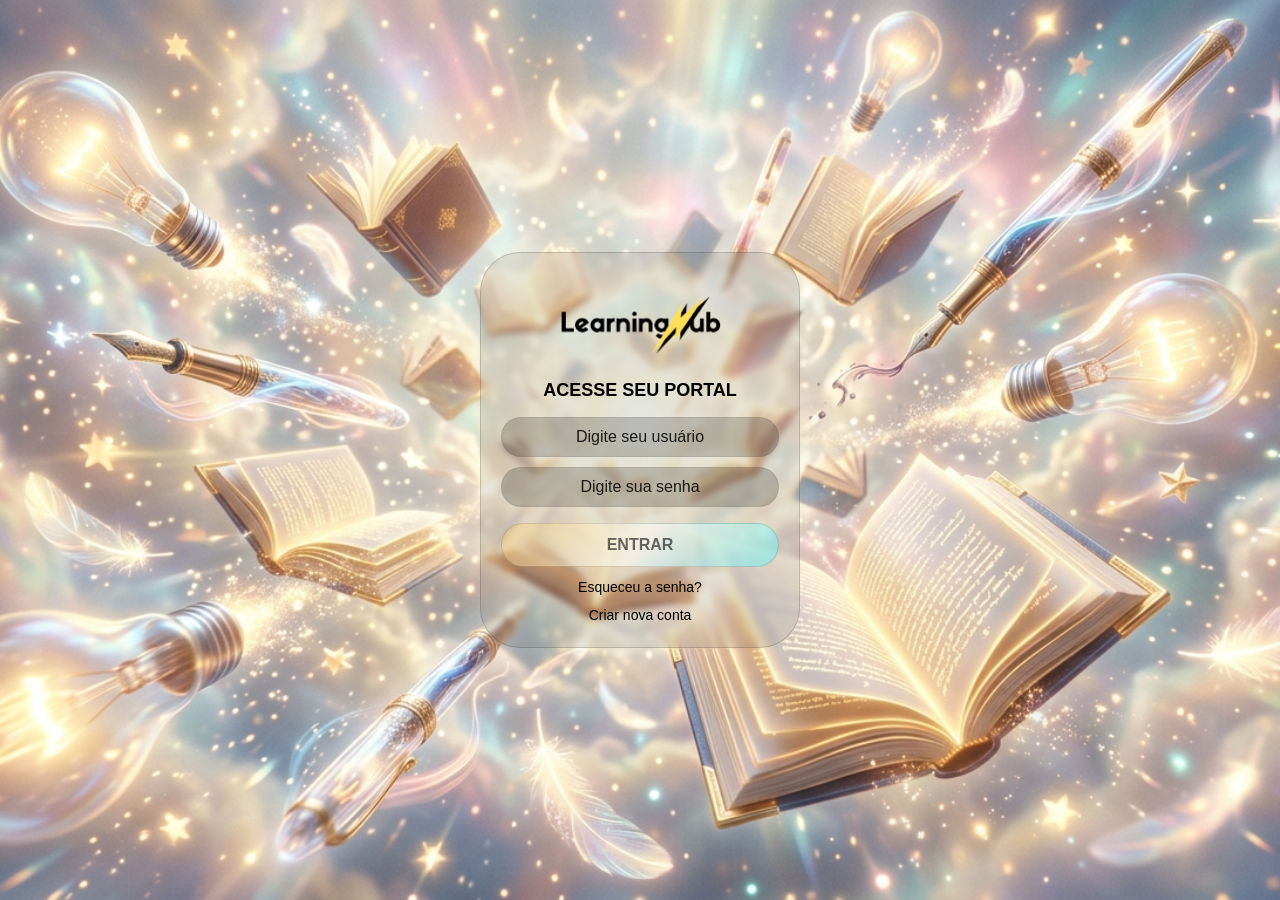
<file: index.html>
<!DOCTYPE html>
<html lang="pt-br">
<head>
    <meta charset="UTF-8">
    <!-- user-scalable=no removido: bloquear zoom é má prática e causa problemas no iOS -->
    <meta name="viewport" content="width=device-width, initial-scale=1.0">
    <title>Learning Hub</title>
    <link rel="stylesheet" href="estilos/style.css">
    <script src="scripts/login.js"></script>
</head>
<body id="corpo-total"> 
    <!-- CONTAINER PRINCIPAL DO LOGIN -->
    <div class="login-container" id="login-area">
        <!-- ÁREA DA LOGO -->
        <div class="card-materia">
            <img src="imagens/logomarca.png" class="logo-selo" alt="Logo Learning Hub">
        </div>

        <h2>ACESSE SEU PORTAL</h2>

        <!-- FORMULÁRIO DE ENTRADA -->
        <div class="formulario-estilo">
            <input type="text" id="usuario" placeholder="Digite seu usuário">
            <input type="password" id="senha" placeholder="Digite sua senha">
            <button type="button" class="btn-login" onclick="entrar()">ENTRAR</button>
        </div>

        <!-- LINKS AUXILIARES -->
        <a href="recuperar-senha.html">Esqueceu a senha?</a>
        <a href="cadastro.html" class="link-cadastro">Criar nova conta</a>
    </div>
</body>
</html>
</file>
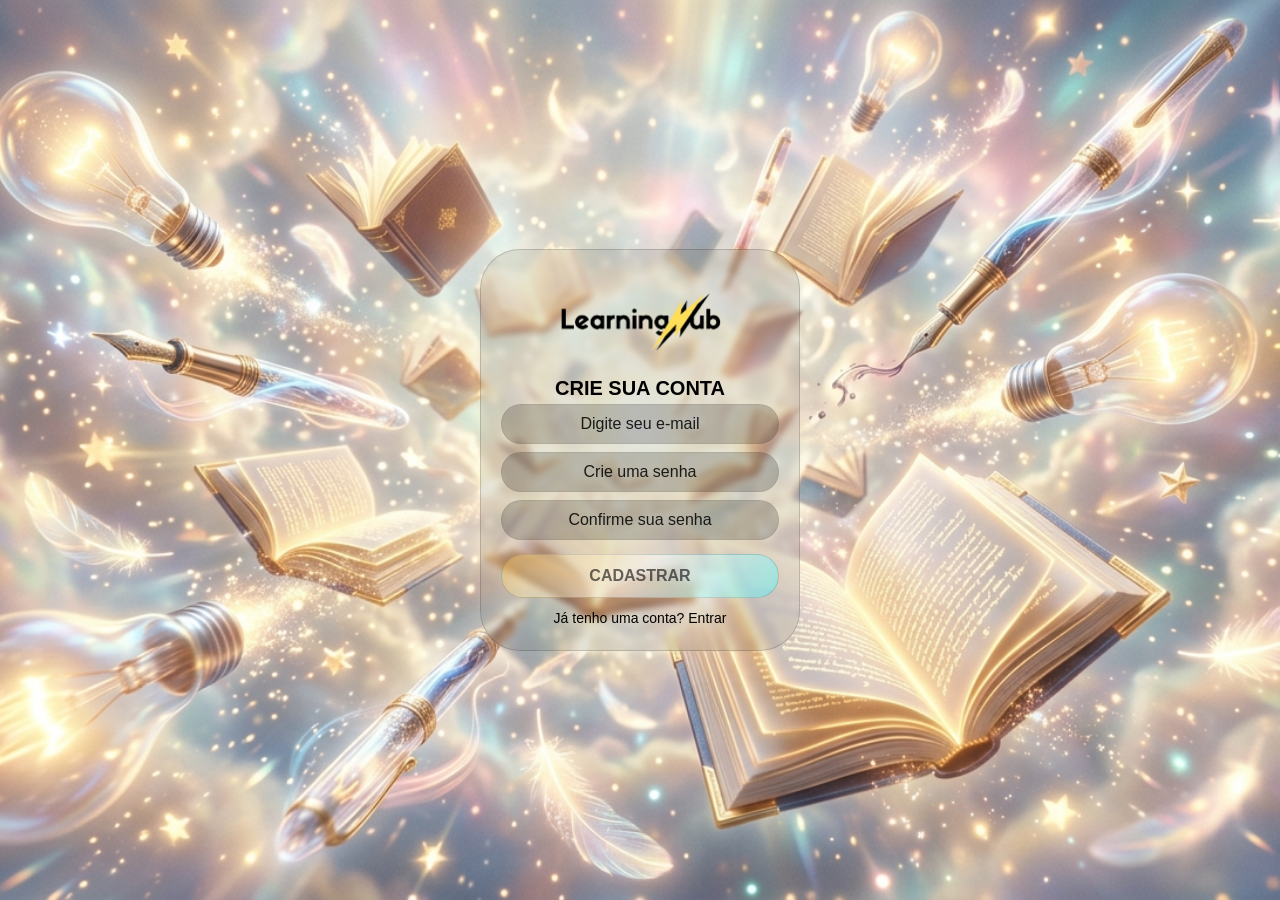
<file: cadastro.html>
<!DOCTYPE html>
<html lang="pt-BR">
<head>
    <meta charset="UTF-8">
    <meta name="viewport" content="width=device-width, initial-scale=1.0">
    <title>Cadastro - Learning Hub</title>
    <!-- Estilo base do login -->
    <link rel="stylesheet" href="estilos/style.css">
    <!-- Estilos extras do cadastro -->
    <link rel="stylesheet" href="estilos/cadastro.css">
    <!-- Script de validação do cadastro -->
    <script src="scripts/cadastro.js"></script>
</head>
<body>
    <!-- Container do formulário de cadastro -->
    <div class="login-container" role="form">
        <img src="imagens/logomarca.png" alt="Logo LH" class="logo-selo">
        <h1>CRIE SUA CONTA</h1>

        <!-- Campos do formulário -->
        <input type="email" id="email-cadastro" placeholder="Digite seu e-mail">
        <input type="password" id="senha-cadastro" placeholder="Crie uma senha">
        <input type="password" id="confirmar-senha" placeholder="Confirme sua senha">

        <!-- Botão de ação -->
        <button type="button" class="btn-login" onclick="finalizarCadastro()">CADASTRAR</button>

        <!-- Link para voltar ao login -->
        <a href="index.html">Já tenho uma conta? Entrar</a>
    </div>
</body>
</html>
</file>
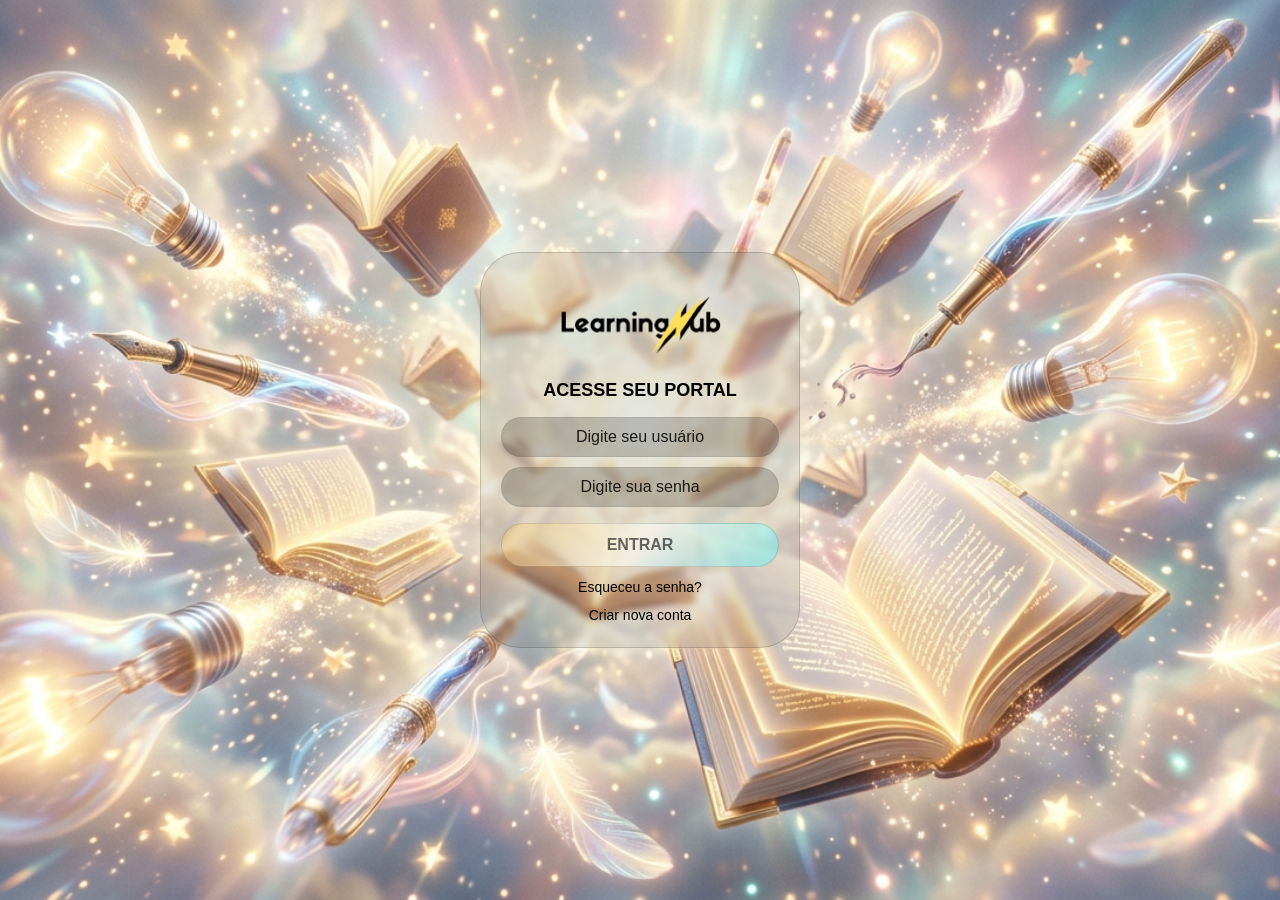
<file: lightboard.html>
<!DOCTYPE html>
<html lang="pt-BR">
<head>
    <meta charset="UTF-8">
    <meta name="viewport" content="width=device-width, initial-scale=1.0">
    <!-- EVITA CACHE DO NAVEGADOR -->
    <meta http-equiv="Cache-Control" content="no-cache, no-store, must-revalidate">
    <meta http-equiv="Pragma" content="no-cache">
    <meta http-equiv="Expires" content="0">
    <title>Lightboard</title>
    <!-- ESTILOS DO DASHBOARD -->
    <link rel="stylesheet" href="estilos/lightboard.css">
    <!-- SCRIPTS DE AUTENTICAÇÃO E NAVEGAÇÃO -->
    <script src="scripts/login.js"></script>
    <script src="scripts/lightboard.js"></script>
</head>
<body>

    <!-- OVERLAY (fecha o menu ao clicar fora) -->
    <div class="overlay-menu" id="overlay-menu" onclick="fecharMenu()"></div>

    <!-- BOTÃO HAMBÚRGUER (só aparece no mobile) -->
    <button class="btn-menu-mobile" id="btn-menu-mobile" onclick="toggleMenu()" aria-label="Abrir menu">
        <span></span> <!-- LINHA 1 -->
        <span></span> <!-- LINHA 2 -->
        <span></span> <!-- LINHA 3 -->
    </button>

    <!-- LAYOUT PRINCIPAL COM BARRA LATERAL + CONTEÚDO -->
    <div class="layout-lightboard">
        
        <!-- BARRA LATERAL -->
        <aside class="barra-lateral" id="barra-lateral">
            <!-- LOGO -->
            <div class="logo-topo">
                <img src="imagens/logomarca.png" alt="Logo da Learning Hub">
            </div>

            <!-- NOME DO USUÁRIO -->
            <div class="perfil-estudante">
                <span><strong>OLÁ FELIPE!</strong></span>
            </div>

            <!-- MENU DE NAVEGAÇÃO -->
            <nav class="menu-lateral">
                <ul>
                    <li><a href="#" onclick="mostrarView('home'); fecharMenu()">INÍCIO</a></li>
                    <li><a href="#" onclick="mostrarView('projetos'); fecharMenu()">PROJETOS</a></li>
                    <li><a href="#" onclick="mostrarView('conquistas'); fecharMenu()">CONQUISTAS</a></li>
                    <li><a href="#" onclick="mostrarView('perfil'); fecharMenu()">PERFIL</a></li>
                </ul>
            </nav>

            <!-- BOTÃO DE LOGOUT -->
            <button class="botao-sair" onclick="sessionStorage.removeItem('usuarioLogado'); window.location.href='index.html'">SAIR</button>
        </aside>

        <!-- CONTEÚDO PRINCIPAL -->
        <main class="conteudo-principal">
            
            <!-- MENU SUPERIOR -->
            <header class="menu-principal">
                <div class="menu-principal-esquerda">
                    <h2>LIGHTBOARD</h2>
                </div>
                <nav class="menu-principal-direita">
                    <a href="#">Início</a>
                    <a href="#">Sobre o LH</a>
                    <a href="#">Ajuda</a>
                </nav>
            </header>

            <!-- ÁREA DE CONTEÚDO -->
            <section class="area-conteudo">
                
                <!-- VIEW: INÍCIO (HOME) -->
                <div id="home" class="view ativa">
                    <div class="boas-vindas">
                        <h1>BEM-VINDO AO LIGHTBOARD</h1>
                        <p>Escolha uma categoria para começar seus estudos.</p>
                    </div>
                    <!-- CARDS DE CATEGORIAS DE CURSOS -->
                    <div class="container-cards">
                        <div class="card-estudo">
                            <h3>Programação</h3>
                            <p>Lógica de programação, algoritmos e desenvolvimento de software.</p>
                            <button class="btn-card">Acessar</button>
                        </div>
                        <div class="card-estudo">
                            <h3>Matemática</h3>
                            <p>Cálculo, álgebra linear e matemática discreta aplicada.</p>
                            <button class="btn-card">Acessar</button>
                        </div>
                        <div class="card-estudo">
                            <h3>Front End</h3>
                            <p>HTML, CSS, JavaScript e frameworks modernos de interface.</p>
                            <button class="btn-card">Acessar</button>
                        </div>
                    </div>
                </div>

                <!-- VIEW: PROJETOS -->
                <div id="projetos" class="view">
                    <div class="boas-vindas">
                        <h1>PROJETOS</h1>
                        <p>Linha do tempo dos seus projetos e portfólio.</p>
                    </div>
                    <!-- TIMELINE DE PROJETOS -->
                    <div class="timeline">
                        <div class="timeline-item">
                            <div class="timeline-ponto"></div>
                            <div class="card-timeline">
                                <h3>Site Institucional</h3>
                                <span class="timeline-data">Janeiro 2025</span>
                                <p>Desenvolvimento de site responsivo para empresa local utilizando HTML, CSS e JavaScript.</p>
                            </div>
                        </div>
                        <div class="timeline-item">
                            <div class="timeline-ponto"></div>
                            <div class="card-timeline">
                                <h3>App de Tarefas</h3>
                                <span class="timeline-data">Março 2025</span>
                                <p>Aplicação web de gerenciamento de tarefas com armazenamento local e interface interativa.</p>
                            </div>
                        </div>
                        <div class="timeline-item">
                            <div class="timeline-ponto"></div>
                            <div class="card-timeline">
                                <h3>Dashboard Analytics</h3>
                                <span class="timeline-data">Maio 2025</span>
                                <p>Painel de análise de dados com gráficos dinâmicos e integração com API externa.</p>
                            </div>
                        </div>
                    </div>
                </div>

                <!-- VIEW: CONQUISTAS -->
                <div id="conquistas" class="view">
                    <div class="boas-vindas">
                        <h1>CONQUISTAS</h1>
                        <p>Em breve você poderá visualizar suas conquistas.</p>
                    </div>
                </div>

                <!-- VIEW: PERFIL -->
                <div id="perfil" class="view">
                    <div class="boas-vindas">
                        <h1>PERFIL</h1>
                        <p>Em breve você poderá editar suas informações de perfil.</p>
                    </div>
                </div>
            </section>
        </main>
    </div>

</body>
</html>
</file>
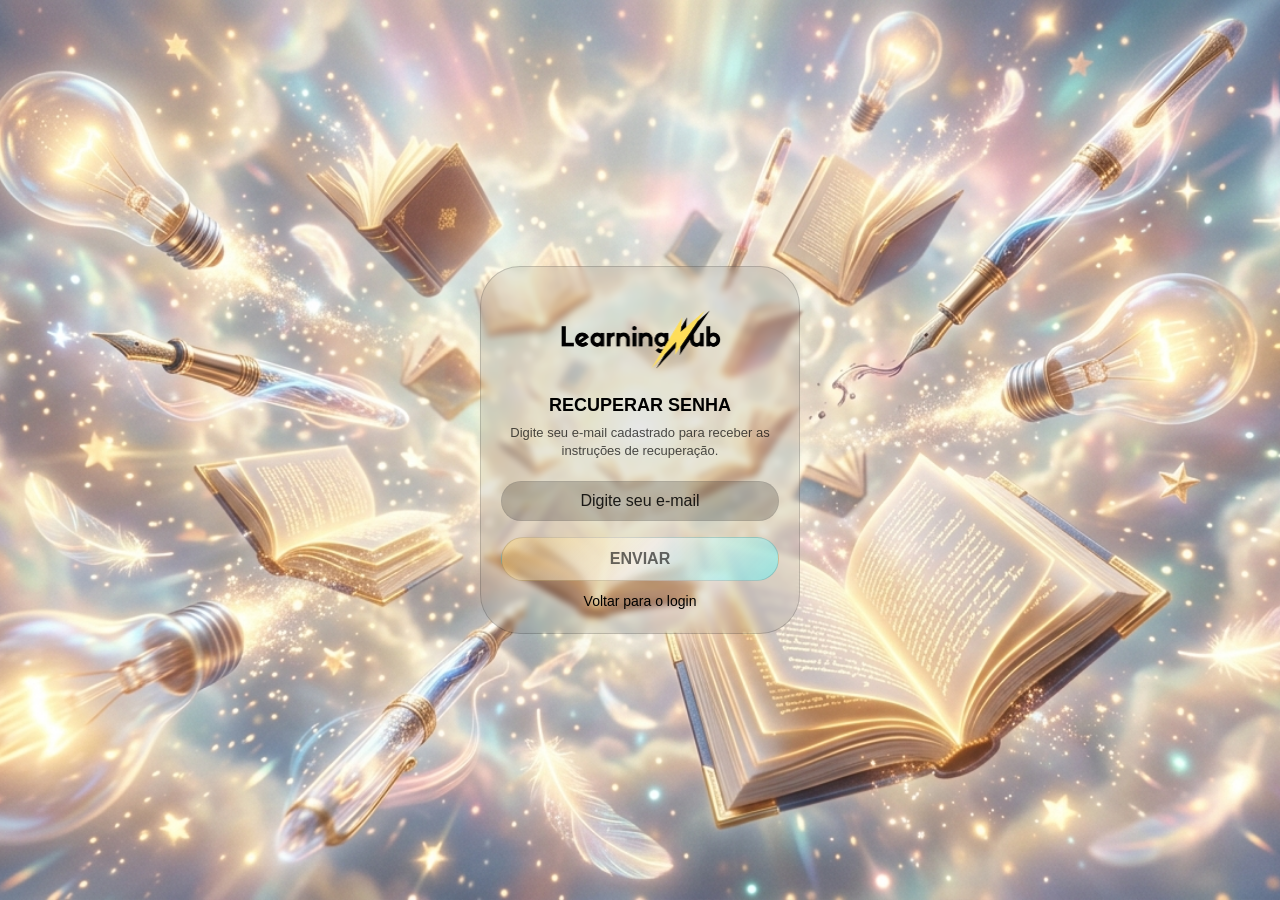
<file: recuperar-senha.html>
<!DOCTYPE html>
<html lang="pt-BR">
<head>
    <meta charset="UTF-8">
    <meta name="viewport" content="width=device-width, initial-scale=1.0, user-scalable=no">
    <title>Recuperar Senha - Learning Hub</title>
    <!-- ESTILO BASE COMPARTILHADO -->
    <link rel="stylesheet" href="estilos/style.css">
    <!-- ESTILOS ESPECÍFICOS DESTA PÁGINA -->
    <link rel="stylesheet" href="estilos/recuperar-senha.css">
    <!-- SCRIPT DE VALIDAÇÃO -->
    <script src="scripts/recuperar-senha.js"></script>
</head>
<body id="corpo-total">
    <!-- CONTAINER PRINCIPAL -->
    <div class="login-container" id="recuperar-area">
        <!-- LOGO -->
        <div class="card-materia">
            <img src="imagens/logomarca.png" class="logo-selo" alt="Logo Learning Hub">
        </div>

        <h2>RECUPERAR SENHA</h2>
        <p class="recuperar-descricao">Digite seu e-mail cadastrado para receber as instruções de recuperação.</p>

        <!-- FORMULÁRIO DE E-MAIL -->
        <div class="formulario-estilo">
            <input type="email" id="email-recuperar" placeholder="Digite seu e-mail">
            <button type="button" class="btn-login" onclick="recuperarSenha()">ENVIAR</button>
        </div>

        <!-- LINK PARA VOLTAR -->
        <a href="index.html">Voltar para o login</a>
    </div>
</body>
</html>
</file>
<file: estilos/style.css>
/* ============================================
   LEARNING HUB - ESTILOS BASE
   Usado em: login, cadastro, recuperar senha
   ============================================ */

/* Corpo da página */
body {
    margin: 0;
    padding: 0;
    display: flex;
    justify-content: center;
    align-items: center;
    min-height: 100vh;
    font-family: -apple-system, "Segoe UI", sans-serif;
    background-color: #ffffff;
    background-image: url('../imagens/background.png'); 
    background-size: cover;
    background-position: center;
    background-repeat: no-repeat;
    background-attachment: fixed;
    /* Permite scroll caso o conteúdo ultrapasse em telas muito pequenas */
    padding: 20px;
    box-sizing: border-box;
}

/* Container do formulário com efeito vidro (glass) */
.login-container {
    width: 100%;
    max-width: 320px;
    padding: 24px 20px;
    border-radius: 40px;
    background: #57575721;
    backdrop-filter: blur(3px);
    -webkit-backdrop-filter: blur(3px);
    border: 1px solid rgba(0, 0, 0, 0.153);
    overflow: hidden;
    box-sizing: border-box;
}

/* Logo da marca */
.logo-selo {
    display: block;
    margin: 0 auto 10px;
    max-width: 180px;
    width: 60%;
    height: auto;
}

/* Título do formulário */
.login-container h2 {
    color: #000000;
    text-align: center;
    font-size: 18px;
    margin-top: 0;
    margin-bottom: 0;
}

/* Grupo de inputs */
.input-group input {
    width: 100%;
    padding: 12px 15px;
    margin-bottom: 15px;
    font-size: 16px; /* Mínimo 16px para não dar zoom no iOS */
}
  
/* Estilo dos campos de entrada */
input {
    width: 100%;
    box-sizing: border-box;
    padding: 10px 20px;
    margin: 4px 0;
    text-align: center;
    background: #00000031;
    border: 1px solid #60606022;
    outline: none;
    border-radius: 20px;
    color: #000000dc;
    font-size: 16px; /* Mínimo 16px para não dar zoom automático no iOS */
    -webkit-appearance: none; /* Remove estilo padrão iOS */
    appearance: none;
}

/* Cor do texto placeholder */
input::placeholder {
    color: #000000dc;
    opacity: 1;
}

/* Wrapper do formulário */
.formulario-estilo {
    display: flex;
    flex-direction: column;
    gap: 2px;
    margin: 12px 0;
}

/* Botão principal */
.btn-login {
    width: 100%;
    padding: 12px;
    border-radius: 30px;
    border: 1px solid rgba(0, 0, 0, 0.135);
    background: linear-gradient(135deg, #ffcf545b 0%, #ffffff86 50%, #42f9ff6c 100%);
    color: #00000095;
    font-size: 16px;
    font-weight: bold;
    cursor: pointer;
    transition: all 0.3s ease;
    margin-top: 10px;
    /* Evita tap highlight feio no mobile */
    -webkit-tap-highlight-color: transparent;
    touch-action: manipulation;
}

/* Efeito ao passar o mouse */
.btn-login:hover {
    background: linear-gradient(135deg, #ffe6a2b3, #ffffffc0, #55e3f9b3);
    transform: translateY(-3px);
}

/* Remove o transform em toque mobile (evita bug) */
@media (hover: none) {
    .btn-login:hover {
        transform: none;
    }
}

/* Links embaixo do formulário */
a {
    display: block;
    text-align: center;
    margin-top: 12px;
    color: rgb(0, 0, 0);
    text-decoration: none;
    font-size: 14px;
    -webkit-tap-highlight-color: transparent;
}

/* Telas muito pequenas (< 360px) */
@media (max-width: 360px) {
    .login-container {
        padding: 18px 14px;
        border-radius: 28px;
    }

    .login-container h2 {
        font-size: 15px;
    }

    .logo-selo {
        max-width: 150px;
    }
}
</file>
<file: estilos/cadastro.css>
/* ============================================
   LEARNING HUB - ESTILOS DO CADASTRO
   Adiciona ou sobrescreve regras do style.css
   ============================================ */

/* Título do cadastro usa h1 em vez de h2 */
.login-container h1 {
    color: #000000;
    text-align: center;
    font-size: 20px;
    margin-top: 0;
    margin-bottom: 0;
}
</file>
<file: estilos/lightboard.css>
/* ============================================
   LEARNING HUB - LIGHTBOARD (Dashboard)
   Efeito Glass aprimorado (estilo iPhone)
   ============================================ */

/* ---------- RESET & BASE ---------- */
* {
    margin: 0;
    padding: 0;
    box-sizing: border-box;
    font-family: -apple-system, "Segoe UI", sans-serif;
}

html, body {
    height: 100%;
    /* overflow: hidden removido — impedia scroll em mobile */
}

body {
    background-color: #ffffff;
    background-image: url('../imagens/background.png');
    background-size: cover;
    background-position: center;
    background-repeat: no-repeat;
    background-attachment: fixed;
    color: #1d1d1f;
}

/* ---------- LAYOUT GERAL ---------- */
.layout-lightboard {
    display: flex;
    width: 100%;
    min-height: 100vh;
}

/* ---------- BARRA LATERAL (Efeito Glass) ---------- */
.barra-lateral {
    position: fixed;
    top: 0;
    left: 0;
    width: 300px;
    height: 100vh;
    padding: 30px 20px;
    display: flex;
    flex-direction: column;
    align-items: center;
    overflow-y: auto;
    background: rgba(255, 255, 255, 0);
    backdrop-filter: blur(7px) saturate(180%);
    -webkit-backdrop-filter: blur(7px) saturate(180%);
    border-right: 1px solid rgba(255, 255, 255, 0.4);
    z-index: 100;
    transition: transform 0.35s cubic-bezier(0.25, 0.8, 0.25, 1);
}

/* Fundo colorido sutil por trás do glass */
.barra-lateral::before {
    content: "";
    position: absolute;
    inset: 0;
    background: linear-gradient(
        180deg,
        rgba(255, 207, 84, 0.15) 0%,
        rgba(66, 249, 255, 0.10) 100%
    );
    z-index: -1;
    pointer-events: none;
}

/* ---------- LOGO ---------- */
.logo-topo {
    width: 100%;
    display: flex;
    justify-content: center;
    margin-bottom: 20px;
}

.logo-topo img {
    width: 200px;
    height: auto;
    object-fit: contain;
}

/* ---------- PERFIL DO ESTUDANTE ---------- */
.perfil-estudante {
    width: 100%;
    text-align: center;
    font-size: 18px;
    font-weight: 600;
    color: #1d1d1f;
    margin-bottom: 30px;
    padding-bottom: 20px;
    border-bottom: 1px solid rgba(0, 0, 0, 0.08);
}

/* ---------- MENU LATERAL ---------- */
.menu-lateral {
    width: 100%;
    flex: 1;
}

.menu-lateral ul {
    list-style: none;
    display: flex;
    flex-direction: column;
    gap: 10px;
}

.menu-lateral a {
    display: block;
    text-decoration: none;
    text-align: center;
    padding: 12px 16px;
    border-radius: 20px;
    font-size: 14px;
    font-weight: 600;
    letter-spacing: 0.5px;
    color: #1d1d1f;
    background: rgba(255, 255, 255, 0.35);
    border: 1px solid rgba(255, 255, 255, 0.5);
    transition: all 0.3s cubic-bezier(0.25, 0.8, 0.25, 1);
    user-select: none;
    -webkit-tap-highlight-color: transparent;
}

.menu-lateral a:hover {
    background: rgba(255, 255, 255, 0.65);
    transform: translateY(-2px);
}

/* ---------- BOTÃO SAIR ---------- */
.botao-sair {
    width: 100%;
    padding: 12px;
    margin-top: 10px;
    border-radius: 20px;
    border: 1px solid rgba(255, 0, 43, 0.3);
    background: rgba(255, 1, 43, 0.12);
    color: #d60017;
    font-size: 15px;
    font-weight: 700;
    cursor: pointer;
    transition: all 0.3s ease;
    user-select: none;
    backdrop-filter: blur(7px);
    -webkit-tap-highlight-color: transparent;
}

.botao-sair:hover {
    background: rgba(255, 1, 43, 0.22);
    transform: translateY(-2px);
}

/* ---------- BOTÃO HAMBÚRGUER (só mobile) ---------- */
.btn-menu-mobile {
    display: none; /* Oculto no desktop */
    position: fixed;
    top: 14px;
    left: 14px;
    z-index: 200;
    width: 42px;
    height: 42px;
    border-radius: 14px;
    border: 1px solid rgba(255, 255, 255, 0.5);
    background: rgba(255, 255, 255, 0.55);
    backdrop-filter: blur(10px);
    -webkit-backdrop-filter: blur(10px);
    cursor: pointer;
    flex-direction: column;
    align-items: center;
    justify-content: center;
    gap: 5px;
    -webkit-tap-highlight-color: transparent;
    transition: background 0.2s ease;
}

.btn-menu-mobile span {
    display: block;
    width: 18px;
    height: 2px;
    background: #1d1d1f;
    border-radius: 2px;
    transition: all 0.3s ease;
}

/* Overlay escuro ao abrir menu mobile */
.overlay-menu {
    display: none;
    position: fixed;
    inset: 0;
    background: rgba(0, 0, 0, 0.35);
    z-index: 90;
    backdrop-filter: blur(2px);
    -webkit-backdrop-filter: blur(2px);
}

/* ---------- CONTEÚDO PRINCIPAL ---------- */
.conteudo-principal {
    margin-left: 300px;
    flex: 1;
    min-height: 100vh;
    display: flex;
    flex-direction: column;
    overflow: hidden;
}

/* ---------- MENU SUPERIOR ---------- */
.menu-principal {
    display: flex;
    align-items: center;
    justify-content: space-between;
    padding: 16px 32px;
    margin: 16px 24px 0;
    border-radius: 20px;
    background: rgba(255, 255, 255, 0.25);
    backdrop-filter: blur(7px) saturate(160%);
    -webkit-backdrop-filter: blur(7px) saturate(160%);
    border: 1px solid rgba(255, 255, 255, 0.5);
}

.menu-principal-esquerda h2 {
    font-size: 20px;
    font-weight: 800;
    color: #000000;
    letter-spacing: -0.5px;
}

.menu-principal-direita {
    display: flex;
    gap: 8px;
}

.menu-principal-direita a {
    text-decoration: none;
    padding: 8px 16px;
    border-radius: 18px;
    font-size: 13px;
    font-weight: 600;
    color: #1d1d1f;
    background: rgba(255, 255, 255, 0.4);
    border: 1px solid rgba(255, 255, 255, 0.5);
    transition: all 0.25s ease;
    -webkit-tap-highlight-color: transparent;
}

.menu-principal-direita a:hover {
    background: rgba(255, 255, 255, 0.75);
    transform: translateY(-1px);
}

/* ---------- ÁREA DE CONTEÚDO ---------- */
.area-conteudo {
    flex: 1;
    padding: 24px 32px 32px;
    overflow-y: auto;
    -webkit-overflow-scrolling: touch; /* Scroll suave no iOS */
}

/* Título de boas-vindas */
.boas-vindas {
    margin-bottom: 28px;
}

.boas-vindas h1 {
    font-size: 28px;
    font-weight: 800;
    color: #1d1d1f;
    margin-bottom: 6px;
    letter-spacing: -0.5px;
}

.boas-vindas p {
    font-size: 15px;
    color: #000000;
    font-weight: 500;
}

/* ---------- SISTEMA DE VIEWS ---------- */
.view {
    display: none;
}

.view.ativa {
    display: block;
}

/* ---------- CARDS DE ESTUDO ---------- */
.container-cards {
    display: grid;
    grid-template-columns: repeat(auto-fill, minmax(260px, 1fr));
    gap: 20px;
}

.card-estudo {
    display: flex;
    flex-direction: column;
    gap: 12px;
    padding: 24px;
    border-radius: 24px;
    background: rgba(255, 255, 255, 0.45);
    backdrop-filter: blur(7px) saturate(140%);
    -webkit-backdrop-filter: blur(7px) saturate(140%);
    border: 1px solid rgba(255, 255, 255, 0.6);
    transition: all 0.35s cubic-bezier(0.25, 0.8, 0.25, 1);
}

.card-estudo:hover {
    transform: translateY(-6px) scale(1.01);
    background: rgba(255, 255, 255, 0.65);
}

.card-estudo h3 {
    font-size: 18px;
    font-weight: 700;
    color: #1d1d1f;
}

.card-estudo p {
    font-size: 13px;
    line-height: 1.5;
    color: #6e6e73;
    flex: 1;
}

.btn-card {
    width: 100%;
    padding: 12px;
    border-radius: 20px;
    border: none;
    font-size: 14px;
    font-weight: 700;
    cursor: pointer;
    color: #1d1d1f;
    background: linear-gradient(135deg, #ffcf545b 0%, #ffffff86 50%, #42f9ff6c 100%);
    border: 1px solid rgba(0, 0, 0, 0.08);
    transition: all 0.3s ease;
    -webkit-tap-highlight-color: transparent;
}

.btn-card:hover {
    background: linear-gradient(135deg, #ffe6a2b3, #ffffffc0, #55e3f9b3);
    transform: translateY(-2px);
}

/* ---------- TIMELINE DE PROJETOS ---------- */
.timeline {
    position: relative;
    margin: 20px 0;
    padding-left: 30px;
}

.timeline::before {
    content: "";
    position: absolute;
    left: 8px;
    top: 0;
    bottom: 0;
    width: 3px;
    background: rgba(0, 0, 0, 0.15);
    border-radius: 3px;
}

.timeline-item {
    position: relative;
    margin-bottom: 28px;
}

.timeline-ponto {
    position: absolute;
    left: -26px;
    top: 6px;
    width: 14px;
    height: 14px;
    border-radius: 50%;
    background: linear-gradient(135deg, #ffcf54 0%, #42f9ff 100%);
    border: 2px solid rgba(255, 255, 255, 0.8);
    box-shadow: 0 2px 6px rgba(0,0,0,0.15);
}

.card-timeline {
    padding: 20px 24px;
    border-radius: 24px;
    background: rgba(255, 255, 255, 0.45);
    backdrop-filter: blur(7px) saturate(140%);
    -webkit-backdrop-filter: blur(7px) saturate(140%);
    border: 1px solid rgba(255, 255, 255, 0.6);
    transition: all 0.35s cubic-bezier(0.25, 0.8, 0.25, 1);
}

.card-timeline:hover {
    transform: translateY(-4px) scale(1.01);
    background: rgba(255, 255, 255, 0.65);
}

.card-timeline h3 {
    font-size: 18px;
    font-weight: 700;
    color: #1d1d1f;
    margin-bottom: 4px;
}

.timeline-data {
    display: inline-block;
    font-size: 12px;
    font-weight: 600;
    color: #6e6e73;
    margin-bottom: 10px;
    padding: 4px 10px;
    border-radius: 12px;
    background: rgba(255, 255, 255, 0.4);
}

.card-timeline p {
    font-size: 13px;
    line-height: 1.5;
    color: #6e6e73;
}

/* ---------- SCROLLBAR CUSTOMIZADA ---------- */
.area-conteudo::-webkit-scrollbar,
.barra-lateral::-webkit-scrollbar {
    width: 6px;
}

.area-conteudo::-webkit-scrollbar-track,
.barra-lateral::-webkit-scrollbar-track {
    background: transparent;
}

.area-conteudo::-webkit-scrollbar-thumb,
.barra-lateral::-webkit-scrollbar-thumb {
    background: rgba(0, 0, 0, 0.15);
    border-radius: 10px;
}

.area-conteudo::-webkit-scrollbar-thumb:hover,
.barra-lateral::-webkit-scrollbar-thumb:hover {
    background: rgba(0, 0, 0, 0.25);
}


/* ============================================
   RESPONSIVIDADE MOBILE
   ============================================ */

@media (max-width: 768px) {

    /* Mostra o botão hambúrguer */
    .btn-menu-mobile {
        display: flex;
    }

    /* Barra lateral fica escondida fora da tela por padrão */
    .barra-lateral {
        transform: translateX(-100%);
        width: 260px;
    }

    /* Quando o menu está aberto (.aberto adicionado via JS) */
    .barra-lateral.aberto {
        transform: translateX(0);
    }

    /* Overlay visível quando menu aberto */
    .overlay-menu.visivel {
        display: block;
    }

    /* Conteúdo principal ocupa tela toda */
    .conteudo-principal {
        margin-left: 0;
        min-height: 100vh;
        height: auto;
        overflow: visible;
    }

    /* Menu superior com padding para não sobrepor o hambúrguer */
    .menu-principal {
        margin: 12px 12px 0;
        padding: 12px 16px 12px 64px; /* Espaço para o botão hambúrguer */
        border-radius: 16px;
    }

    .menu-principal-esquerda h2 {
        font-size: 16px;
    }

    /* Esconde links do topo em telas pequenas (ficam no menu lateral) */
    .menu-principal-direita {
        display: none;
    }

    /* Área de conteúdo com padding menor */
    .area-conteudo {
        padding: 16px 12px 24px;
        overflow-y: visible;
        flex: none;
    }

    .boas-vindas h1 {
        font-size: 22px;
    }

    .boas-vindas p {
        font-size: 14px;
    }

    /* Cards em coluna única */
    .container-cards {
        grid-template-columns: 1fr;
        gap: 14px;
    }

    .card-estudo {
        padding: 18px;
        border-radius: 18px;
    }

    /* Desativa hover nos cards (evita bug de "travar" em touch) */
    .card-estudo:hover {
        transform: none;
    }

    .card-timeline:hover {
        transform: none;
    }

    .menu-lateral a:hover {
        transform: none;
    }

    .btn-card:hover {
        transform: none;
    }

    .botao-sair:hover {
        transform: none;
    }
}

@media (max-width: 480px) {
    .menu-principal {
        margin: 10px 8px 0;
        padding: 10px 12px 10px 60px;
    }

    .boas-vindas {
        margin-bottom: 18px;
    }

    .boas-vindas h1 {
        font-size: 19px;
    }

    .timeline {
        padding-left: 24px;
    }

    .card-timeline {
        padding: 16px;
    }
}
</file>
<file: estilos/recuperar-senha.css>
/* ============================================
   LEARNING HUB - ESTILOS RECUPERAR SENHA
   ============================================ */

/* Texto explicativo abaixo do título */
.recuperar-descricao {
    text-align: center;
    font-size: 13px;
    color: #000000b0;
    margin: 8px 0 16px;
    line-height: 1.4;
}

/* Ajuste do container para caber o texto extra */
#recuperar-area {
    padding: 24px 20px;
}

/* Caixa de mensagem de feedback */
.mensagem-feedback {
    text-align: center;
    font-size: 13px;
    margin-top: 12px;
    padding: 10px;
    border-radius: 16px;
    display: none; /* Começa escondida */
}

/* Mensagem de sucesso (verde) */
.mensagem-feedback.sucesso {
    display: block;
    background: rgba(52, 199, 89, 0.15);
    color: #1d7a3a;
    border: 1px solid rgba(52, 199, 89, 0.3);
}

/* Mensagem de erro (vermelho) */
.mensagem-feedback.erro {
    display: block;
    background: rgba(255, 59, 48, 0.15);
    color: #c41c1c;
    border: 1px solid rgba(255, 59, 48, 0.3);
}
</file>
